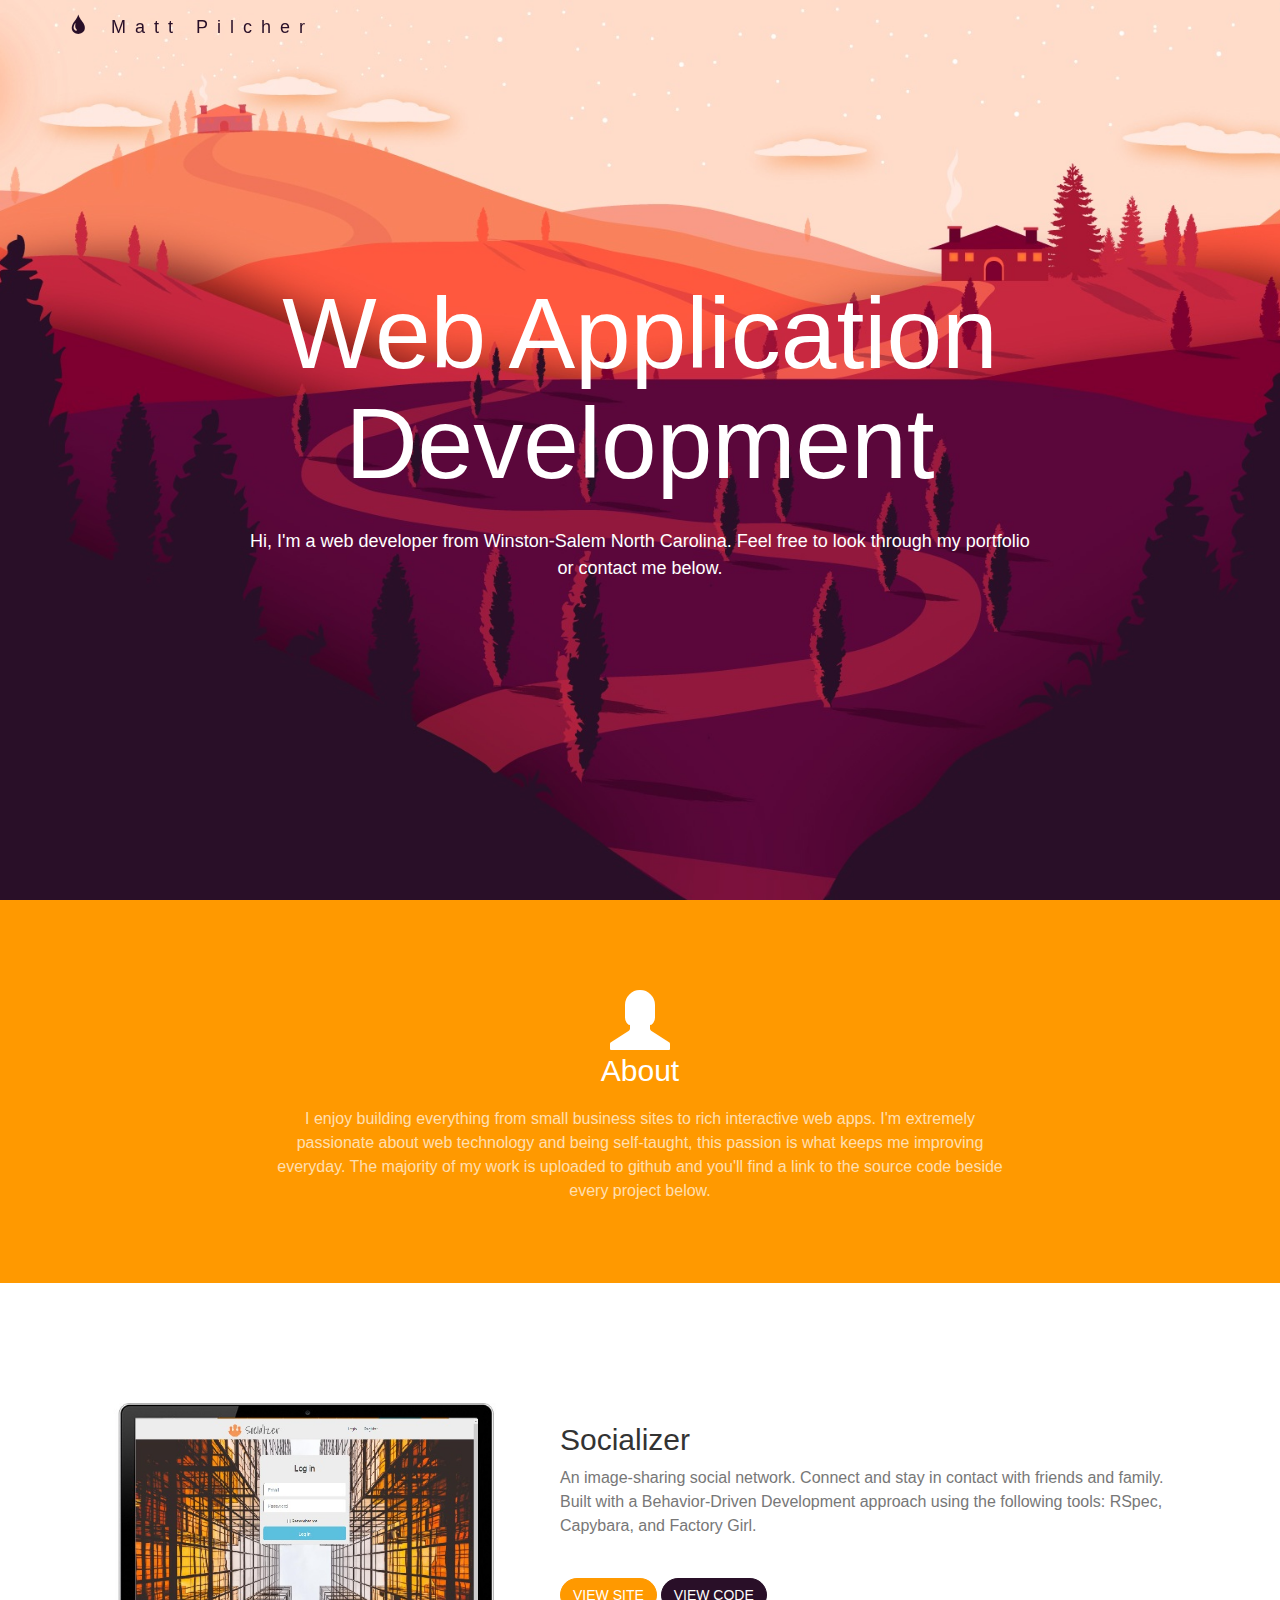
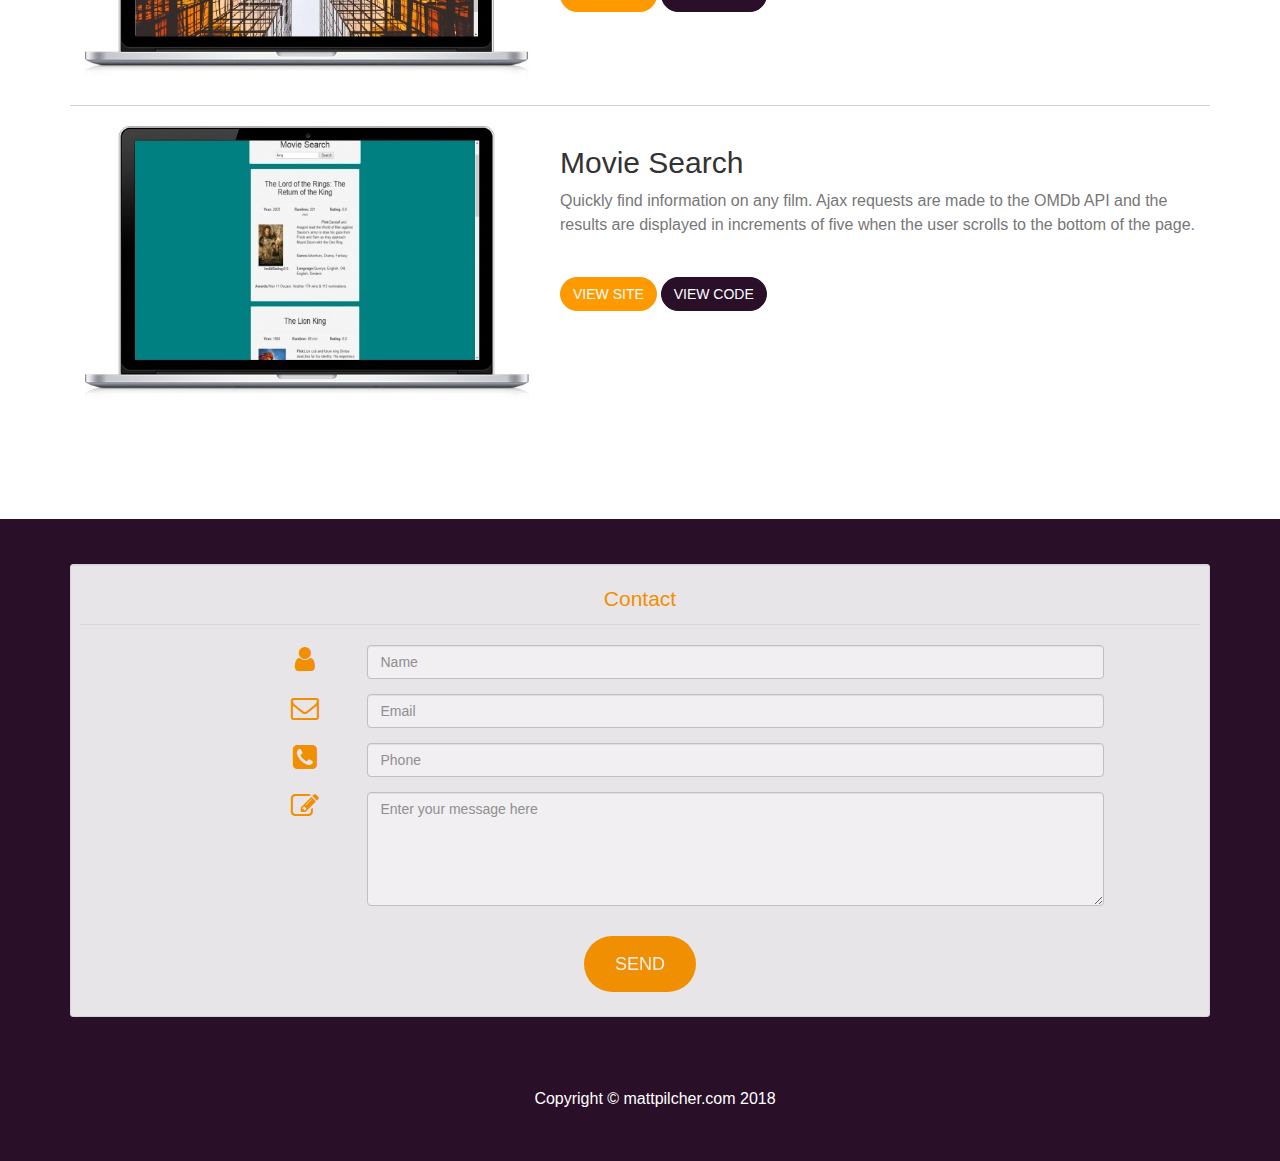
<file: index.html>
<!DOCTYPE html>
<html lang="en">
  <head>
    <meta charset="utf-8">
    <meta http-equiv="X-UA-Compatible" content="IE=edge">
    <meta name="viewport" content="width=device-width, initial-scale=1">

    <title>Matt Pilcher</title>

    <link href="css/bootstrap.min.css" rel="stylesheet">
    <link href="css/custom.css" rel="stylesheet">
    <link href="images/favicon.ico" rel="shortcut icon" type="image/x-icon">
    <link href="http://fonts.googleapis.com/css?family=Open+Sans:300italic,400italic,600italic,700italic,800italic,400,300,600,700,800' rel='stylesheet' type='text/css">
    <link rel="stylesheet" href="http://cdnjs.cloudflare.com/ajax/libs/font-awesome/4.4.0/css/font-awesome.min.css">

    <!-- HTML5 Shim and Respond.js IE8 support of HTML5 elements and media queries -->
    <!-- WARNING: Respond.js doesn't work if you view the page via file:// -->
    <!--[if lt IE 9]>
        <script src="https://oss.maxcdn.com/libs/html5shiv/3.7.0/html5shiv.js"></script>
        <script src="https://oss.maxcdn.com/libs/respond.js/1.4.2/respond.min.js"></script>
    <![endif]-->
  </head>

  <body>
    <!-- Navigation -->
    <nav id="siteNav" class="navbar navbar-default navbar-fixed-top" role="navigation">
        <div class="container">
          <!-- Logo -->
          <div class="navbar-header">
            <!--<button type="button" class="navbar-toggle" data-toggle="collapse" data-target="#navbar">
              <span class="sr-only">Toggle navigation</span>
              <span class="icon-bar"></span>
              <span class="icon-bar"></span>
              <span class="icon-bar"></span>
              <span class="icon-bar"></span>
            </button>-->
            <a class="navbar-brand" href="#">
            	<span class="glyphicon glyphicon-tint"></span> 
            	Matt Pilcher
            </a>
          </div>
          <!-- Navbar links -->
          <div class="collapse navbar-collapse" id="navbar">
            <!--<ul class="nav navbar-nav navbar-right">
              <li class="active"><a href="#home" class="smoothScroll">Home</a></li>
              <li><a href="#about" class="smoothScroll">About</a></li>
              <li><a href="#portfolio" class="smoothScroll">Portfolio</a></li>
              <li><a href="#contact" class="smoothScroll">Contact</a></li>
            </ul>-->
          </div><!-- /.collapse -->
        </div><!-- /.container -->
    </nav>

    <header>
      <div id="home" class="header-content">
        <div class="header-content-inner">
          <h1>Web Application Development</h1>
          <p>Hi, I'm a web developer from Winston-Salem North Carolina. Feel free to look through my portfolio or contact me below.</p>
          
          <!--<a href="#about" id="down-arrow" class="glyphicon glyphicon-chevron-down smoothScroll"></a>-->
        </div>
      </div>
    </header>

    <!-- About Section -->
    <section id="about" class="about">
      <div class="container">
        <div class="row">
          <div class="col-lg-8 col-lg-offset-2">
          	<span class="glyphicon glyphicon-user" style="font-size: 60px"></span>

            <h2 id="about-header">About</h2>
            <p id="text-light">I enjoy building everything from small business sites to rich interactive web apps. I'm extremely passionate about web 
            technology and being self-taught, this passion is what keeps me improving everyday. The majority of my work is uploaded to github and you'll 
            find a link to the source code beside every project below.</p>
          </div>
        </div>
      </div>
    </section>

    <!-- Portfolio Section -->
    <section id="portfolio" class="content">
      <div class="container">
        <!-- Portfolio Item -->
        <div class="row">
          <div class="col-sm-5">
            <img class="img-responsive center-block" src="images/p4.jpg" alt="Picture of a laptop with a screen showing the site">
          </div>

          <div class="col-sm-7">
          	<h2 class="section-header">Socializer</h2>
          	<p class="text-muted">An image-sharing social network. Connect and stay in contact with friends and family. Built with a Behavior-Driven Development approach
              using the following tools: RSpec, Capybara, and Factory Girl.</p>

            <a href="https://rails-projects-mpilcher90.c9users.io/" target="_blank" class="btn btn-primary highlight">View Site</a>
            <a href="https://github.com/mpilcher90/rails-projects/tree/master/Socializer" target="_blank" class="btn btn-primary">View Code</a>
          </div>                
        </div><!-- /.row -->
        <!-- Portfolio Item -->
        <div class="row">
          <div class="col-sm-5">
            <img class="img-responsive center-block" src="images/p6.jpg" alt="Picture of a laptop with a screen showing the site">
          </div>

          <div class="col-sm-7">
            <h2 class="section-header">Movie Search</h2>
            <p class="text-muted">Quickly find information on any film. Ajax requests are made to the OMDb API and the results are displayed in increments of five when the user scrolls to the bottom of the page.</p>

            <a href="http://diplomat-lead-43554.netlify.com/" target="_blank" class="btn btn-primary highlight">View Site</a>
            <a href="https://github.com/matt-pilcher/javascript-projects/tree/master/film-search-Refactored" target="_blank" class="btn btn-primary">View Code</a>
          </div>                
        </div><!-- /.row -->
      </div><!-- /.container -->
    </section>
    
    <!-- Footer Section -->
    <footer id="contact" class="page-footer">
      <div class="container">
        <div class="row">
          <div id="temp" class="col-md-12 well well-sm">
            <!-- Contact Form -->
            <form id="contactform" class="form-horizontal" action="https://formspree.io/mpilcher90@gmail.com" method="post">
              <fieldset>
                <legend id="contact-header" class="text-center">Contact</legend>

                <div class="form-group">
                  <span class="col-md-1 col-md-offset-2 text-center"><i class="fa fa-user fa-2x"></i></span>

                  <div class="col-md-8">
                    <input id="name" name="name" type="text" placeholder="Name" class="form-control">
                  </div>
                </div>

                <div class="form-group">
                  <span class="col-md-1 col-md-offset-2 text-center"><i class="fa fa-envelope-o fa-2x"></i></span>

                  <div class="col-md-8">
                    <input id="email" name="email" type="text" placeholder="Email" class="form-control">
                  </div>
                </div>

                <div class="form-group">
                  <span class="col-md-1 col-md-offset-2 text-center"><i class="fa fa-phone-square fa-2x"></i></span>

                  <div class="col-md-8">
                    <input id="phone" name="phone" type="text" placeholder="Phone" class="form-control">
                  </div>
                </div>

                <div class="form-group">
                  <span class="col-md-1 col-md-offset-2 text-center"><i class="fa fa-pencil-square-o fa-2x"></i></span>

                  <div class="col-md-8">
                    <textarea class="form-control" id="message" name="message" placeholder="Enter your message here" rows="5"></textarea>
                  </div>
                </div>

                <!-- This field helps avoid spam. If a value is provided, the submission is ignored -->
                <div class="form-group">
                  <input type="text" name="_gotcha" style="display:none">
                </div>

                <div class="form-group">
                  <div class="col-md-12 text-center">
                    <button type="submit" class="btn submit btn-lg">Send</button>
                  </div>
                </div>
              </fieldset>
              <!-- Redirect -->
              <input type="hidden" name="_next" value="http://www.mattpilcher.com/thanks.html">
            </form>
          </div><!-- /.col -->
        </div><!-- /.row -->
        <!-- Copyright -->
        <div class="small-print">
          <div class="container">
            <p>Copyright &copy; mattpilcher.com 2018</p>
          </div>
        </div>
      </div><!-- /.container -->
    </footer>

    <!-- jQuery -->
    <script src="js/jquery-1.11.3.min.js"></script>

    <!-- Bootstrap Core JavaScript -->
    <script src="js/bootstrap.min.js"></script>

    
    <!-- Custom Javascript -->
    <script src="js/custom.js"></script>
    <script src="js/smoothscroll.js"></script>
  </body>
</html>
</file>
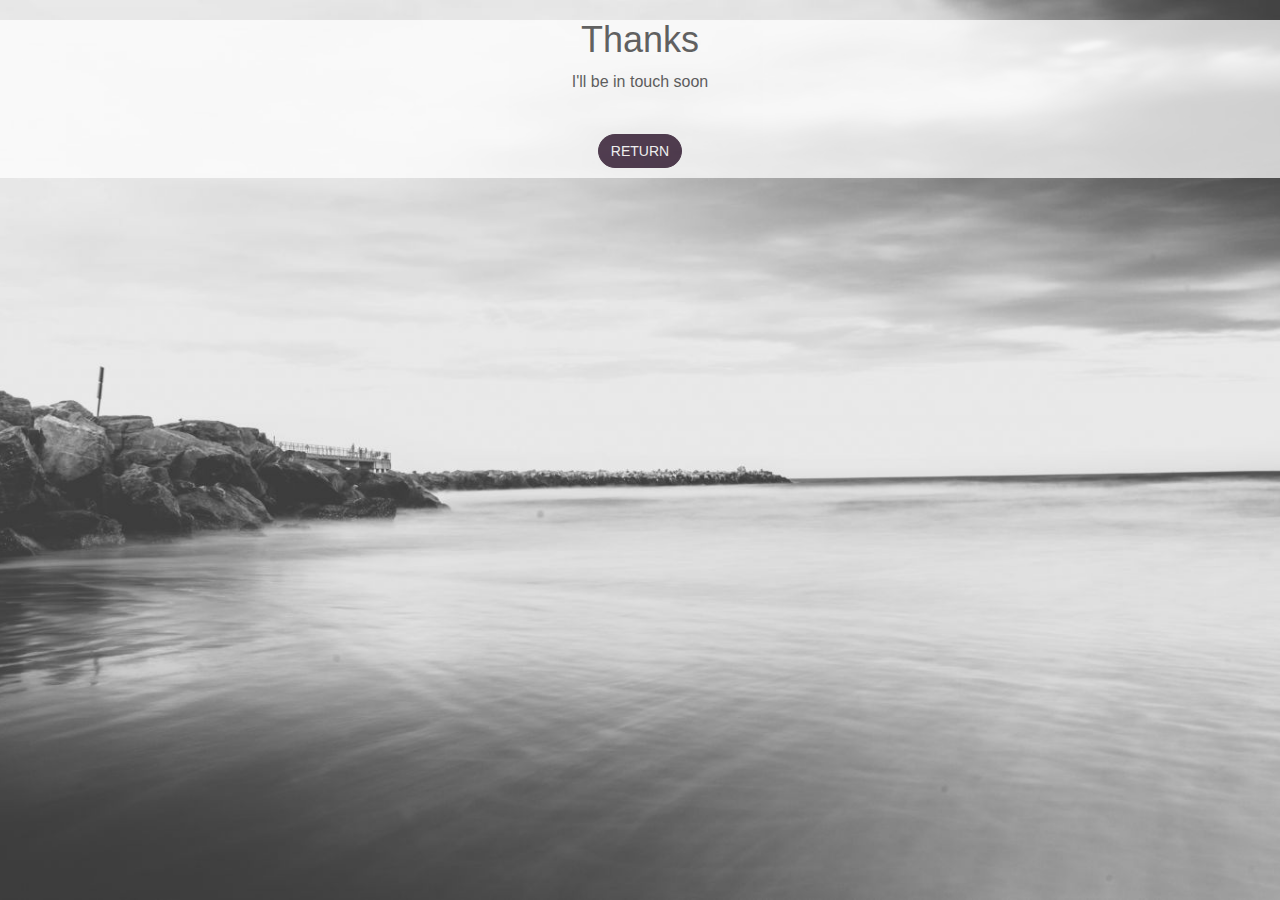
<file: thanks.html>
<!DOCTYPE html>
<html lang="en">
  <head>
    <meta charset="utf-8">
    <meta http-equiv="X-UA-Compatible" content="IE=edge">
    <meta name="viewport" content="width=device-width, initial-scale=1">
    
    <title>Thanks</title>
    
    <link href="css/bootstrap.min.css" rel="stylesheet">
    <link href="css/custom.css" rel="stylesheet">
    <link href="images/favicon.ico" rel="shortcut icon" type="image/x-icon">
    <link href="http://fonts.googleapis.com/css?family=Open+Sans:300italic,400italic,600italic,700italic,800italic,400,300,600,700,800' rel='stylesheet' type='text/css">  
  </head>

  <body>
    <section class="thanks">
      <div class="text-center message">
        <h1>Thanks</h1>
        <p>I'll be in touch soon</p>
        <a href="http://www.mattpilcher.com" class="btn btn-primary">Return</a>
      </div>
    </section>
  </body>
</html>
</file>
<file: css/custom.css>
/*
  ========================================
  Universal
  ========================================
*/

html,
body {
  width: 100%;
  height: 100%;
  font-family: 'Open Sans','Helvetica Neue',Arial,sans-serif;
}
p {
  font-size: 16px;
  line-height: 1.5;
}

/*
  ========================================
  Buttons
  ========================================
*/

.btn-primary {
  border-color: #290f28;
  color: #fff;
  margin-top: 30px;
  background-color: #290f28;
  -webkit-transition: all .35s;
  -moz-transition: all .35s;
  transition: all .35s;
}

.highlight {
  border-color: #ff9900;
  color: #fff;
  background-color: #ff9900;
}

/*  Removing the hover style for now

.btn-primary:hover,
.btn-primary:focus,
.btn-primary.focus,
.btn-primary:active,
.btn-primary.active,
.open > .dropdown-toggle.btn-primary {
  border-color: #ff9900;
  color: #fff;
  background-color: #ff9900;
} 

*/

.btn {
  border-radius: 300px;
  text-transform: uppercase;
}
.btn-lg {
  padding: 15px 30px;
}
.submit {
  background: #ff9900;
  color: #fff;
}

/*
  ========================================
  Header
  ========================================
*/

header {
  position: relative;
  width: 100%;
  min-height: auto;
  text-align: center;
  color: #fff;
  background-image: url('../images/background1.jpg');
  background-position: center;
  -webkit-background-size: cover;
  -moz-background-size: cover;
  background-size: cover;
  -o-background-size: cover;
}

header .header-content {
  position: relative;
  width: 100%;
  padding: 100px 15px 70px;
  text-align: center;
}
header .header-content .header-content-inner {
  
  border-radius: 5px;
  margin-top: 10px;
}

header .header-content .header-content-inner h1 {
  margin-top: 0;
  margin-bottom: 30px;
  font-weight: 300;
}
header .header-content .header-content-inner h2 {
  margin-top: 0;
  margin-bottom: 30px;
  font-size: 80px;
  font-weight: 300;
}

header .header-content .header-content-inner p {
  margin-bottom: 50px;
  font-size: 16px;
  font-weight: 300;
  color: #fff;
}
#down-arrow {
  font-size: 62px;
  font-weight: 700;
}

@media(min-width:768px) {
  header {
    min-height: 100%;
  }

  header .header-content {
    position: absolute;
    top: 50%;
    padding: 0 50px;
    -webkit-transform: translateY(-50%);
    -ms-transform: translateY(-50%);
    transform: translateY(-50%);
  }

  header .header-content .header-content-inner {
    margin-right: auto;
    margin-left: auto;
    max-width: 1000px;
  }

  header .header-content .header-content-inner h1 {
    font-size: 100px;
  }

  header .header-content .header-content-inner p {
    margin-right: auto;
    margin-left: auto;
    max-width: 80%;
    font-size: 18px;
  }
}

/*
  ========================================
  Navigation
  ========================================
*/

.navbar-default {
  background-color: #fff;
  -webkit-transition: all .35s;
  -moz-transition: all .35s;
  transition: all .35s;
}
.navbar-default .nav > li.active>a,
.navbar-default .nav>li.active>a:focus {
  color: #290f28!important;
  background-color: transparent;
}
.navbar-default .nav > li.active>a:hover,
.navbar-default .nav>li.active>a:focus:hover {
  background-color: transparent;
}

.navbar-brand {
  color: #290f28 !important;
  letter-spacing: 0.5em;
}

a {
  color: #290f28;
  -webkit-transition: all .35s;
  -moz-transition: all .35s;
  transition: all .35s;
}

@media(min-width:768px) {
  .navbar-default {
    border-color: transparent;
    background-color: transparent;
  }

  .navbar-default .navbar-header .navbar-brand {
    color: #290f28;
    letter-spacing: 0.5em;
  }

  .navbar-default .navbar-header .navbar-brand:hover,
  .navbar-default .navbar-header .navbar-brand:focus {
    color: #290f28;
  }

  .navbar-default .nav > li>a,
  .navbar-default .nav>li>a:focus {
    color: #290f28;
  }

  .navbar-default .nav > li>a:hover,
  .navbar-default .nav>li>a:focus:hover {
    color: #290f28;
  }

  .navbar-default.affix {
    border-color: #fff;
    background-color: #fff;
    box-shadow: 0px 7px 20px 0px rgba(0,0,0,0.1);
  }

  .navbar-default.affix .navbar-header .navbar-brand {
    letter-spacing: .25em;
    color: #290f28;
  }

  .navbar-default.affix .navbar-header .navbar-brand:hover,
  .navbar-default.affix .navbar-header .navbar-brand:focus {
    color: #290f28;
  }

  .navbar-default.affix .nav > li>a,
  .navbar-default.affix .nav>li>a:focus {
    color: #290f28;
  }

  .navbar-default.affix .nav > li>a:hover,
  .navbar-default.affix .nav>li>a:focus:hover {
    color: #290f28;
  }
}
.open > .dropdown-toggle.btn-default {
  border-color: #eee;
  color: #222;
  background-color: #eee;
}
.open > .dropdown-toggle.btn-default {
  background-image: none;
}

/*
  ========================================
  Body
  ========================================
*/

.row {
  margin: 20px 0 20px 0;
  border-top: 1px solid #d3d3d3;
  padding-top: 20px;
}
.row:first-child {
  margin: 0;
  border-top: none;
}
#about-header {
  margin-top: 0;
  margin-bottom: 20px;
}
.about {
  color: #fff;
  background-color: #ff9900;
  padding: 70px 0;
  text-align: center;
}
#text-light {
  color: rgba(255,255,255,.7);
}
.content {
  padding: 100px 0;
}
ul {
  margin: 0;
  padding: 0;
}


/*
  ========================================
  Footer
  ========================================
*/

.page-footer {
  text-align: center;
  background: #290f28;
}
.page-footer .contact {
  padding: 100px 0;
  background-color: #d3d3d3;
  color: #fff;
}
.page-footer .contact p {
  font-size: 22px;
  font-weight: 300;
}
#temp {
  margin-top: 25px;
  opacity: .94;
}
#contact-header {
  color: #ff9900;
  padding: 10px;
}	
.fa-2x {
  color: #ff9900;
}
.content-3 .glyphicon,	
.page-footer .contact .glyphicon {
	font-size: 32px;
	font-weight: 700;
}
.page-footer .small-print {
	padding: 50px 0 40px;
  color: #fff;
	font-weight: 300;
}

/*
  ========================================
  Thankyou Page
  ========================================
*/

.thanks {
  background-position: center;
  background-image: url('../images/thanks.jpg'); 
  background-size: cover;
  height: auto;
  left: 0;
  min-height: 100%;
  min-width: 100%;
  position: absolute;
  top: 0;
  width: auto;
}
.thanks .message {
  background: #fff;
  padding: 0 0 10px 0;
  opacity: .74;
}
</file>
